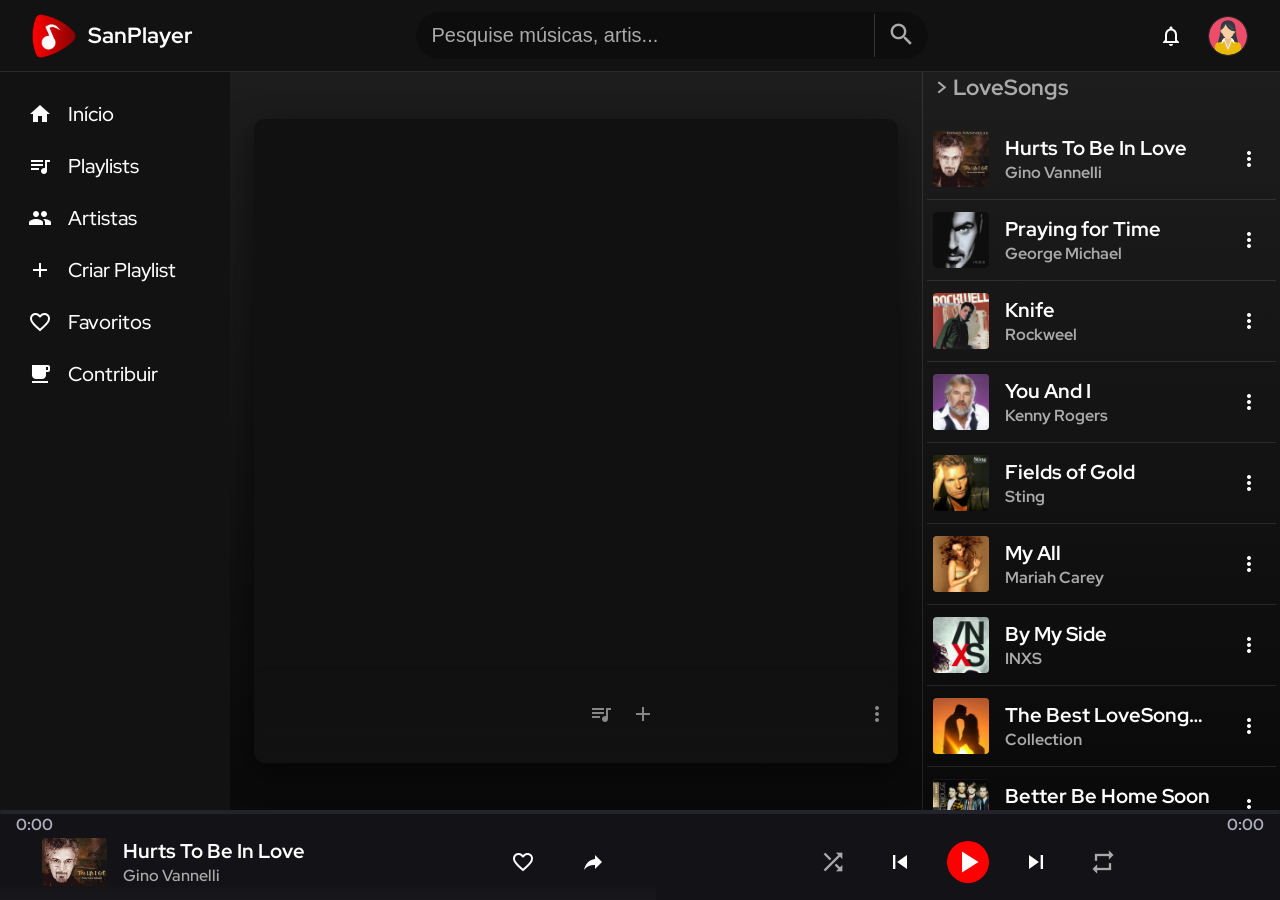
<file: index.html>
<!DOCTYPE html>
<html lang="pt-BR">

<head>
    <meta charset="UTF-8">
    <!--san-->
    <meta name="viewport" content="width=device-width, initial-scale=1, viewport-fit=cover">
    
    <title>SanPlayer</title>
    <meta name="description" content="Música para os seus ouvidos">
    <link rel="stylesheet" href="style.css">
    <link href="https://fonts.googleapis.com/icon?family=Material+Icons" rel="stylesheet">
    
    <link rel="stylesheet" href="https://fonts.googleapis.com/css2?family=Material+Symbols+Outlined:opsz,wght,FILL,GRAD@20..48,100..700,0..1,-25..0" />
    <!-- ICONES -->

    <link rel="icon" type="image/png" href="./icons/favicon-96x96.png" sizes="96x96" />
    <link rel="icon" type="image/svg+xml" href="./icons/favicon.svg" />
    <link rel="shortcut icon" href="./icons/favicon.ico" />
    <link rel="apple-touch-icon" sizes="180x180" href="./icons/apple-touch-icon.png" />

    <!-- PWA CONFIG -->
    
    <link rel="manifest" href="manifest.json" />

    <meta name="theme-color" content="#0f0f0f">
    <meta name="color-scheme" content="dark">
    <meta name="msapplication-navbutton-color" content="#0f0f0f">
    <meta name="apple-mobile-web-app-status-bar-style" content="black-translucent">
    <meta name="apple-mobile-web-app-capable" content="yes">
    <meta name="mobile-web-app-capable" content="yes">

    <!-- Facebook Meta Tags -->
    <meta property="og:url" content="https://waltemarcarneiro-code.github.io/">
    <meta property="og:type" content="website">
    <meta property="og:title" content="SanPlayer">
    <meta property="og:description" content="O seu player de música personalizado">
    <meta property="og:image" content="https://waltemarcarneiro-code.github.io/og-image.jpg">

    <!-- Twitter Meta Tags -->
    <meta name="twitter:card" content="summary_large_image">
    <meta property="twitter:domain" content="waltemarcarneiro-code.github.io">
    <meta property="twitter:url" content="https://waltemarcarneiro-code.github.io/">
    <meta name="twitter:title" content="SanPlayer">
    <meta name="twitter:description" content="O seu player de música personalizado">
    <meta name="twitter:image" content="https://waltemarcarneiro-code.github.io/og-image.jpg">

</head>

<body>

    <header class="app-header">
        <div class="header-logo">
            <button class="btn-hamburger" aria-label="Abrir menu">
                <i class="material-icons">menu</i>
            </button>
            <img src="logo.png" alt="SanPlayer" class="header-app-logo"/>
            <span>SanPlayer</span>
        </div>

        <div class="header-search">
            <form action="#">
                <input type="search" placeholder="Pesquise músicas, artis..." id="searchInput">
                <i class="material-icons search-icon">search</i>
            </form>
        </div>

        <div class="header-actions">
            <button class="btn-search-mobile" aria-label="Buscar">
                <i class="material-icons">search</i>
            </button>
            <button><i class="material-icons">notifications_none</i></button>
            <img id="userMenuButton" src="covers/user.jpg" alt="Avatar" class="profile-avatar">
        </div>
    </header>

    <div class="app-main-grid">

        <nav class="app-sidebar app-sidebar-mobile">
            <div class="sidebar-overlay"></div>
            <div class="sidebar-content">
                <ul class="sidebar-nav">

                    <li><a href="index.html"><i class="material-icons">home</i> Início</a></li>
                    <li><a href="#" id="link-playlists"><i class="material-icons">queue_music</i>
                            Playlists</a></li>
                    <li><a href="#" id="link-artistas"><i class="material-icons">people</i>Artistas</a></li>        
                    <li><a href="#" id="link-criar-playlist"><i class="material-icons">add</i>
                            Criar Playlist</a></li>
                    <li><a href="#" id="link-favoritos"><i class="material-icons">favorite_border</i>Favoritos</a></li>

                    <li><a href="#"><i class="material-icons">free_breakfast</i> Contribuir</a></li>

                </ul>
            </div>
        </nav>

        <main class="video-stage">
            <div class="video-wrapper">
                <div id="player" class="player-embed"></div>
                <div class="overlay-layer"></div>
            <!-- LEGENDAS -->
                <div class="overlay-layer-legendas">
                <button><i class="material-icons">queue_music</i></button>
                <button><i class="material-icons">add</i></button>
                <button><i class="material-icons">download</i></button>
                <button><i class="material-icons">more_vert</i></button>
                </div>
            </div>

        </main>

        <aside class="playlist-aside">
            <h2 class="title-pl">Playlist</h2>
            <div class="playlist-items"></div>
        </aside>
    </div>

    <footer class="app-player-footer">

        <div class="player-progress-area">
            <div class="progress">
                <input id="progressBar" class="progress-bar" type="range" min="0" max="100" value="0">
                <div class="progress-time-labels">
                    <span id="timeCurrent">0:00</span>
                    <span id="timeDuration">0:00</span>
                </div>
            </div>
        </div>

        <div class="footer-content-wrapper">

            <div class="footer-block block-info">
                <img src="covers/user.jpg" alt="Capa" class="current-thumb">
                <div class="current-details">
                    <span class="c-title">All I Want for Christmas Is You</span>
                    <span class="c-artist">Mariah Carey</span>
                </div>
                <div class="current-actions">
                    <button alt="favoritar" title="favoritar"><i class="material-icons">favorite_border</i></button>
                    <button alt="compartilhar" title="compartilhar"><i class="material-icons reply">reply</i></button>
                </div>
            </div>

            <div class="footer-block block-controls">
                <button><i class="material-icons shuffle-repeat">shuffle</i></button>
                <button><i class="material-icons">skip_previous</i></button>
                <button class="btn-play-pause">
                    <i class="material-icons">pause</i>
                </button>
                <button><i class="material-icons">skip_next</i></button>
                <button><i class="material-icons shuffle-repeat">repeat</i></button>
            </div>

        </div>
    </footer>

    <!-- MODAL DE PLAYLISTS -->
    <div id="playlistModal" class="modal">
        <div class="modal-content">
            <div class="modal-header">
                <h2>Playlists</h2>
                <button class="modal-close" id="closePlaylistModal" aria-label="Fechar">
                    <i class="material-icons">close</i>
                </button>
            </div>
            <div id="playlistCardsContainer" class="cards-grid"></div>
        </div>
    </div>

    <!-- MODAL DE ARTISTAS -->
    <div id="artistsModal" class="modal">
        <div class="modal-content">
            <div class="modal-header">
                <h2>Artistas</h2>
                <button class="modal-close" id="closeArtistsModal" aria-label="Fechar">
                    <i class="material-icons">close</i>
                </button>
            </div>
            <div id="artistsCardsContainer" class="cards-grid"></div>
        </div>
    </div>

    <!-- MODAL DE RESULTADOS DE BUSCA -->
    <div id="searchModal" class="modal">
        <div class="modal-content">
            <div class="modal-header">
                <h2 id="searchTitle">Resultados de busca</h2>
                <button class="modal-close" id="closeSearchModal" aria-label="Fechar">
                    <i class="material-icons">close</i>
                </button>
            </div>
            <div id="searchResultsContainer" class="search-results"></div>
        </div>
    </div>

    <!-- MODAL CRIAR PLAYLIST (bottom-sheet) -->
    <div id="createPlaylistModal" class="modal modal-bottom-sheet">
        <div class="modal-content bottom-sheet-content">
            <div class="modal-header modal-header--item">
                <h2 style="font-size:1.18rem;font-weight:700;">Criar Playlist</h2>
                <button class="modal-close" id="closeCreatePlaylistModal" aria-label="Fechar">
                    <i class="material-icons">close</i>
                </button>
            </div>
            <div class="modal-body">
                <form id="createPlaylistForm" autocomplete="off">
                    <div class="input-group">
                        <label for="newPlaylistName">Nome da playlist</label>
                        <input type="text" id="newPlaylistName" required placeholder="Digite o nome da playlist">
                    </div>
                    <div class="create-playlist-actions">
                        <button type="button" id="cancelCreatePlaylist" class="btn-secondary">Cancelar</button>
                        <button type="submit" class="btn-primary">Criar</button>
                    </div>
                </form>
            </div>
        </div>
    </div>

    <!-- MODAL MENU DO USUÁRIO -->
    <div id="userMenuModal" class="modal modal-bottom-sheet">
        <div class="modal-content bottom-sheet-content">
            <div class="modal-header">
                <h2>Minha Conta</h2>
                <button class="modal-close" id="closeUserMenuModal" aria-label="Fechar">
                    <i class="material-icons">close</i>
                </button>
            </div>
            <div class="modal-body">
                <ul class="user-menu-list">
                    <li><a href="#" id="userAccountBtn"><i class="material-icons">person</i><span>Minha conta</span></a>
                    </li>
                    <li><a href="#" id="userPlaylistsBtn"><i class="material-icons">library_music</i><span>Minhas
                                Playlists</span></a></li>
                    <li><a href="#" id="userFavoritesBtn"><i class="material-icons">favorite</i><span>Meus
                                favoritos</span></a></li>
                    <li><a href="#" id="top10Btn"><i class="material-icons">star</i><span>As 10 Mais ouvidas</span></a>
                    </li>
                </ul>
            </div>
        </div>
    </div>

    <!-- MODAL MINHAS PLAYLISTS (usuário) -->
    <div id="userPlaylistsModal" class="modal modal-bottom-sheet">
        <div class="modal-content bottom-sheet-content">
            <div class="modal-header">
                <h2>Minhas Playlists</h2>
                <button class="modal-close" id="closeUserPlaylistsModal" aria-label="Fechar">
                    <i class="material-icons">close</i>
                </button>
            </div>
            <div class="modal-body" id="userPlaylistsContainer">
            </div>
        </div>
    </div>

    <!-- MODAL OPÇÕES DO ITEM (kebab) - bottom sheet -->
    <div id="itemOptionsModal" class="modal modal-bottom-sheet">
        <div class="modal-content bottom-sheet-content">
            <div class="modal-header">
                <h2 id="itemOptionsTitle">Opções</h2>
                <button class="modal-close" id="closeItemOptionsModal" aria-label="Fechar">
                    <i class="material-icons">close</i>
                </button>
            </div>
            <div class="modal-body" id="itemOptionsBody">
                <!-- Conteúdo gerado dinamicamente -->
            </div>
        </div>
    </div>

    <!-- MODAL FEEDBACK (bottom-sheet) -->
    <div id="feedbackModal" class="modal modal-bottom-sheet">
        <div class="modal-content bottom-sheet-content">
            <div class="modal-body" id="feedbackContent"></div>
        </div>
    </div>

    <!-- MODAL EDITAR PLAYLIST (bottom-sheet) -->
    <div id="editPlaylistModal" class="modal modal-bottom-sheet">
        <div class="modal-content bottom-sheet-content">
            <div class="modal-header modal-header--item">
                <h2 style="font-size:1.18rem;font-weight:700;">Editar Playlist</h2>
                <button class="modal-close" id="editPlaylistCloseBtn" aria-label="Fechar">
                    <i class="material-icons">close</i>
                </button>
            </div>
            <div class="modal-body">
                <form id="editPlaylistForm" autocomplete="off">
                    <div class="input-group">
                        <label for="editPlaylistNameInput">Nome da playlist</label>
                        <input type="text" id="editPlaylistNameInput" required placeholder="Digite o novo nome">
                    </div>
                    <div class="create-playlist-actions">
                        <button type="button" id="editPlaylistCancelBtn" class="btn-cancel">Cancelar</button>
                        <button type="button" id="editPlaylistSaveBtn" class="btn-create">Salvar</button>
                    </div>
                </form>
            </div>
        </div>
    </div>

    <!-- ZOOM ALERT MODAL -->
    <div id="zoomAlertModal" class="zoom-alert-modal" style="display: none;">
        <div class="zoom-alert-content">
            <div class="zoom-alert-header">
                <i class="material-icons">zoom_in</i>
                <span>Modo zoom ativo</span>
            </div>
            <div class="zoom-alert-message">
                Use pinch out (dois dedos) para reduzir o zoom.
            </div>
            <div class="zoom-alert-actions">
                <button type="button" id="zoomUnderstandBtn" class="btn-primary">Entendi</button>
            </div>
        </div>
    </div>

    <!-- PWA INSTALL PROMPT MODAL (BOTTOM-SHEET) -->
    <div id="pwaInstallPromptModal" class="pwa-install-modal" style="display: none;">
        <div class="pwa-install-overlay"></div>
        <div class="pwa-install-content">
            <div class="pwa-install-header">
                <img src="logo.png" class="pwa-install-logo" alt="Ícone do app"/>
                <span>Instalar SanPlayer</span>
            </div>
            <div class="pwa-install-message">
                Adicione à sua tela inicial para melhor experiência de app nativo.
            </div>
            <div class="pwa-install-icon">
                <i class="material-symbols-outlined">download</i>
            </div>
            <div class="pwa-install-actions">
                <button type="button" id="pwaInstallCancelBtn" class="btn-secondary">Não agora</button>
                <button type="button" id="pwaInstallConfirmBtn" class="btn-primary">Adicionar</button>
            </div>
        </div>
    </div>

    <script src="https://www.youtube.com/iframe_api"></script>
    <script src="app.js"></script>

</body>

</html>
</file>
<file: style.css>
/* ==========================================================================
   1. CONFIGURAÃ‡Ã•ES DE FONTE E VARIÃVEIS
   ========================================================================== */

@font-face {
    font-family: 'Roboto';
    src: url('./fonts/Roboto-Regular.ttf') format('truetype');
    font-weight: 400;
    font-style: normal;
}

@font-face {
    font-family: 'Red Hat Display';
    src: url('./fonts/RedHatDisplay-Medium.ttf') format('truetype');
    font-weight: 500;
    font-style: normal;
}

@font-face {
    font-family: 'Red Hat Display';
    src: url('./fonts/RedHatDisplay-SemiBold.ttf') format('truetype');
    font-weight: 600;
    font-style: normal;
}

@font-face {
    font-family: 'Red Hat Display';
    src: url('./fonts/RedHatDisplay-Bold.ttf') format('truetype');
    font-weight: 700;
    font-style: normal;
}


:root {
    /* Paleta de Cores */
    --bg-main: #000000;
    --bg-surface: #121212;
    --bg-surface-light: #1e1e1e;
    --accent-red: #ff0000;
    --text-main: #ffffff;
    --text-dim: #aaaaaa;
    --border-rgba: rgba(255, 255, 255, 0.1);
    
    /* Gradient Background (YouTube Music Style) */
    --gradient-top: #1f1f1f;
    --gradient-bottom: #070707;

    /* Cores de Teste dos Blocos */
    --footer-block-1: #18181c;
    --footer-block-2: #121217;
    --footer-block-3: #23232b;
    --footer-border: #23232b;
    --footer-accent: #ff3b3b;

    /* Tipografia Fluida com Clamp (Mobile-First) */
    --font-xs: clamp(0.75rem, 1.5vw, 0.9rem);
    --font-sm: clamp(0.9rem, 2vw, 1rem);
    --font-md: clamp(1rem, 2.5vw, 1.25rem);
    --font-mt: clamp(1rem, 2.5vw, 1.25rem);
    --font-lg: clamp(1.1rem, 3vw, 1.4rem);
    --font-xl: clamp(1.3rem, 4vw, 1.8rem);

    /* Espaçamento Fluido com Clamp */
    --gap-xs: clamp(0.25rem, 1vw, 0.5rem);
    --gap-sm: clamp(0.5rem, 1.5vw, 0.75rem);
    --gap-md: clamp(0.75rem, 2vw, 1rem);
    --gap-fluid: clamp(0.5rem, 2vw, 1.5rem);
    --gap-lg: clamp(1rem, 3vw, 1.8rem);
    --padding-app: clamp(0.75rem, 2.5vw, 2rem);

    /* Dimensões Fluidas */
    --header-height: clamp(50px, 10vh, 72px);
    --footer-height: clamp(60px, 12vh, 100px);
    --btn-size: clamp(36px, 8vw, 48px);
    --icon-size: clamp(1.25rem, 3vw, 1.8rem);
    
    /* Hierarquia de Ícones (Proporção do Container) */
    --icon-size-main: clamp(1.75rem, 5vw, 2.25rem);      /* Play/Pause: 60% do container */
    --icon-size-sub: clamp(1.25rem, 3.5vw, 1.75rem);     /* Navegação: 50% do container */
    
    /* Touch Target e Feedback (YouTube Music Pattern) */
    --touch-target: 42px;                                 /* Minimum tap area */
    --feedback-color: rgba(255, 255, 255, 0.1);          /* Subtle highlight on hover/active */
    
    /* Button with Text Pattern */
    --btn-padding: clamp(0.75rem, 1.5vw, 1rem) clamp(1.25rem, 2.5vw, 1.5rem);
    --btn-border-radius: 8px;
    --btn-font-size: clamp(0.95rem, 2vw, 1.1rem);
    --btn-font-weight: 700;
    --btn-transition: background 0.2s ease, border-color 0.2s ease, color 0.2s ease;

    /* Z-Index Layer System */
    --z-main-content: 10;
    --z-header: 100;
    --z-footer: 999;
    --z-modal-backdrop: 2000;
    --z-modal-content: 2001;
    --z-sidebar: 3000;
    --z-sidebar-overlay: 3000;
    --z-modal-toast: 3001;
    --z-overlay-max: 5000;
    
    /* Keyboard Offset (ajustado dinamicamente pelo JS) */
    --keyboard-offset: 0px;
    
    --main-z-index: 10;
}


/* ==========================================================================
   2. RESET E ESTILOS GERAIS
   ========================================================================== */

*,
*::before,
*::after {
    margin: 0;
    padding: 0;
    box-sizing: border-box;
}

html, body {
    /*color-scheme: dark;*/
    background-color: #0f0f0f;
}

body {
    font-family: 'Red Hat Display', sans-serif;
    background: linear-gradient(180deg, var(--gradient-top) 0%, var(--gradient-bottom) 100%);
    background-attachment: fixed;
    color: var(--text-main);
    line-height: 1.4;
    overflow-x: hidden;
    min-height: 100vh; /* Fallback para navegadores antigos */
    min-height: 100dvh; /* Preferência em navegadores modernos */
    padding-top: env(safe-area-inset-top); /*san*/
    padding-bottom: env(safe-area-inset-bottom); /*san*/
    
}

/* Modal criar playlist (bottom-sheet) */
#createPlaylistModal .modal-header--item {
    border-bottom: none;
    padding-bottom: 0.2rem;
}

#createPlaylistModal .modal-body {
    padding: 1.2rem 1.2rem 1.5rem 1.2rem;
}

#createPlaylistModal .input-group {
    display: flex;
    flex-direction: column;
    gap: 0.55rem;
    margin-bottom: 1.3rem;
}

#createPlaylistModal label {
    font-size: 1.04rem;
    color: var(--text-dim);
    font-weight: 500;
    margin-bottom: 0.1rem;
}

#createPlaylistModal input[type="text"] {
    padding: 0.85rem 1rem;
    border-radius: 10px;
    border: 1.5px solid var(--border-rgba);
    background: var(--bg-surface-light);
    color: var(--text-main);
    font-size: 1.13rem;
    font-weight: 500;
    outline: none;
    transition: border 0.18s;
    box-shadow: 0 2px 8px rgba(0, 0, 0, 0.04);
}

#createPlaylistModal input[type="text"]:focus {
    border-color: var(--accent-red);
}

#createPlaylistModal .create-playlist-actions {
    display: flex;
    gap: 0.7rem;
    justify-content: center;
    margin-top: 0.5rem;
}


/* Playlists do usuÃ¡rio: linha clicÃ¡vel e contador destacado */
.user-playlist.user-playlist-clickable {
    display: flex;
    align-items: center;
    justify-content: space-between;
    padding: 1.05rem 1.2rem;
    border-bottom: 1px solid var(--border-rgba);
    cursor: pointer;
    font-size: 1.09rem;
    font-weight: 500;
    transition: background 0.18s;
    background: transparent;
}

.user-playlist.user-playlist-clickable:active {
    background: rgba(255, 0, 0, 0.07);
}

.user-playlist .playlist-name {
    flex: 1;
    min-width: 0;
    white-space: nowrap;
    overflow: hidden;
    text-overflow: ellipsis;
}

.playlist-count-circle {
    display: flex;
    align-items: center;
    justify-content: center;
    width: 36px;
    height: 36px;
    border-radius: 50%;
    background: #b71c1c;
    color: #fff;
    font-weight: 700;
    font-size: 1.08rem;
    margin-left: 1rem;
    flex-shrink: 0;
    box-shadow: 0 2px 8px rgba(0, 0, 0, 0.10);
}

/* Lista do menu do usuÃ¡rio (modal de perfil) */
.user-menu-list {
    list-style: none;
    margin: 0;
    padding: 0.2rem 0 0.2rem 0;
    display: flex;
    flex-direction: column;
    gap: 0;
}

.user-menu-list li {
    border-bottom: 1px solid var(--border-rgba);
}

.user-menu-list li:last-child {
    border-bottom: none;
}

.user-menu-list a {
    display: flex;
    align-items: center;
    gap: 1.1rem;
    font-size: 1.13rem;
    font-weight: 500;
    color: var(--text-main);
    text-decoration: none;
    padding: 1.05rem 1.2rem;
    transition: background 0.18s, color 0.18s;
    border-radius: 0;
}

.user-menu-list a:active {
    background: rgba(255, 255, 255, 0.04);
}

.user-menu-list i.material-icons {
    font-size: 1.45rem;
    color: var(--text-dim);
    flex-shrink: 0;
}

.user-menu-list span {
    flex: 1;
    min-width: 0;
    white-space: nowrap;
    overflow: hidden;
    text-overflow: ellipsis;
}

/* Bottom sheet para modal do kebab */
.modal-bottom-sheet {
    align-items: flex-end;
    justify-content: center;
    padding: 0;
}

.bottom-sheet-content {
    width: 100vw;
    max-width: 100vw;
    border-radius: 16px 16px 0 0;
    box-shadow: 0 -4px 24px rgba(0, 0, 0, 0.25);
    margin: 0;
    animation: bottomSheetUp 0.25s cubic-bezier(.4, 0, .2, 1);
    position: relative;
    bottom: 0;
}

    @media (max-width: 1023px) {
    .bottom-sheet-content {
        width: 100vw;
        max-width: 100vw;
        border-radius: 16px 16px 0 0;
    }
}

@keyframes bottomSheetUp {
    from {
        transform: translateY(100%);
    }

    to {
        transform: translateY(0);
    }
}

/* Header do modal de opÃ§Ãµes do item (kebab) */
/* Header do bottom-sheet: confortÃ¡vel, nativo, sem excessos */
.modal-header--item {
    display: flex;
    align-items: center;
    gap: 0.75rem;
    width: 100%;
    border-top-left-radius: 16px;
    border-top-right-radius: 16px;
    background: var(--bg-surface);
}

.modal-header--item .thumb {
    width: 56px;
    height: 56px;
    border-radius: 5px;
    object-fit: cover;
    flex-shrink: 0;
}

.modal-header--item .meta {
    flex: 1;
    display: flex;
    flex-direction: column;
    gap: 0.15rem;
    min-width: 0;
}

.modal-header--item .title {
    font-size: 1.1rem;
    font-weight: 700;
    white-space: nowrap;
    overflow: hidden;
    text-overflow: ellipsis;
    line-height: 1.2;
}

.modal-header--item .artist {
    font-size: 0.95rem;
    color: var(--text-dim);
    white-space: nowrap;
    overflow: hidden;
    text-overflow: ellipsis;
    line-height: 1.1;
}

.modal-header--item .modal-close {
    margin-left: auto;
    background: transparent;
    border: none;
    color: var(--text-dim);
    padding: 0;
    border-radius: 50%;
    width: 36px;
    height: 36px;
    display: flex;
    align-items: center;
    justify-content: center;
    flex-shrink: 0;
    transition: background 0.2s;
}

.modal-header--item .modal-close:active {
    background: rgba(255, 255, 255, 0.06);
}

/* Toast de feedback */
.toast-feedback {
    position: fixed;
    left: 50%;
    bottom: 120px;
    transform: translateX(-50%);
    background: #333;
    color: white;
    padding: clamp(0.75rem, 2vw, 1.5rem) clamp(1.5rem, 4vw, 2rem);
    border-radius: 12px;
    z-index: 3000;
    display: flex;
    align-items: center;
    gap: var(--gap-md);
    box-shadow: 0 4px 12px rgba(0, 0, 0, 0.3);
    animation: toastSlideUp 0.3s ease;
    width: auto;
    box-sizing: border-box;
}
.feedback-empty {
	display: flex;
    align-items: center;
    gap: var(--gap-md);
    padding: var(--gap-md);
    background: var(--footer-block-2);
    border-radius: 8px;
}

/* Artists modal: align to top but keep comfortable header spacing */
/* Mobile: ocupar tela inteira - sobrescrito na media query mobile */
/* Desktop: regras continuam na seÃ§Ã£o de desktop */

/* Header sizing: restore comfortable, professional dimensions */
.modal-header {
    padding: clamp(0.75rem, 2vw, 1.25rem) clamp(0.9rem, 2.5vw, 1.5rem);
    border-bottom: 1px solid var(--border-rgba);
    position: sticky;
    top: 0;
    z-index: 10;
    background: var(--bg-surface);
    flex-shrink: 0;
}

.toast-feedback.toast-mobile {
    left: 0;
    bottom: var(--keyboard-offset, 0px);
    transform: none;
    width: 100%;
    border-radius: 0;
    box-shadow: 0 -2px 8px rgba(0, 0, 0, 0.3);
    padding: var(--gap-md);
}

.toast-feedback .icon {
    width: clamp(36px, 8vw, 48px);
    height: clamp(36px, 8vw, 48px);
    border-radius: 50%;
    background: #b71c1c;
    color: white;
    display: flex;
    align-items: center;
    justify-content: center;
    font-weight: 700;
    font-size: clamp(1.1rem, 2vw, 1.3rem);
    flex-shrink: 0;
}

.toast-feedback .msg {
    font-size: var(--font-md);
    font-weight: 700;
}

/* Feedback Modal Bottom-Sheet */
#feedbackModal .modal-body {
    display: flex;
    flex-direction: column;
    align-items: center;
    justify-content: center;
    gap: 1rem;
    padding: 1.5rem;
    min-height: 150px;
}

.feedback-icon {
    width: 60px;
    height: 60px;
    border-radius: 50%;
    background: var(--accent-red);
    color: white;
    display: flex;
    align-items: center;
    justify-content: center;
    font-size: 1.8rem;
    font-weight: 700;
    box-shadow: 0 4px 12px rgba(0, 0, 0, 0.3);
}

.feedback-message {
    font-size: 1.15rem;
    font-weight: 600;
    text-align: center;
    line-height: 1.4;
    color: var(--text-main);
    max-width: 90%;
}

/* Separador visual para opções do modal */
.option-separator {
    height: 1px;
    background: var(--border-rgba);
    margin: 0;
    width: 100%;
}

/* === MOBILE: GRID VÃDEO + PLAYLIST === */
@media (max-width: 1023px) {
    .app-main-grid {
        flex-direction: column;
        position: fixed;
        top: var(--header-height);
        bottom: 0;
        left: 0;
        right: 0;
        width: 100vw;
        height: auto;
        overflow: hidden;
        z-index: var(--main-z-index);
        padding-bottom: var(--footer-height);
    }

    .video-stage {
        flex: 0 0 auto;
        width: 100vw;
        max-height: 40vh;
        min-height: 180px;
        overflow: hidden;
        display: flex;
        align-items: center;
        justify-content: center;
        padding: 0;
        position: relative;
    }

    .video-wrapper {
        width: 100vw;
        height: 100%;
        aspect-ratio: 16 / 9;
        max-height: 40vh;
        min-height: 180px;
        border-radius: 0;
    }

    .playlist-aside {
        flex: 1 1 auto;
        width: 100vw;
        min-height: 0;
        overflow-y: auto;
        /*background: var(--bg-surface);*/
        border-left: none;
        border-top: 1px solid var(--border-rgba);
        padding: 1rem 0rem;
        position: relative;
        z-index: 1;
    }

    .playlist-items {
        padding-bottom: 4rem;
    }

    /* Kebab button (menu) para itens da playlist */
    .kebab-btn {
        background: transparent;
        border: none;
        color: var(--text-dim);
        display: inline-flex;
        align-items: center;
        justify-content: center;
        border-radius: 50%;
        cursor: pointer;
        transition: background 0.2s ease, color 0.2s ease;
        min-width: var(--touch-target);
        min-height: var(--touch-target);
    }

    .kebab-btn:hover {
        background: var(--feedback-color);
        color: var(--text-main);
    }
    
    .kebab-btn:active {
        background: var(--feedback-color);
        color: var(--text-main);
    }

    /* Icon buttons (editar, remover, etc) */
    .icon-btn {
        background: transparent;
        border: none;
        color: var(--text-dim);
        min-width: var(--touch-target);
        min-height: var(--touch-target);
        display: inline-flex;
        align-items: center;
        justify-content: center;
        border-radius: 50%;
        cursor: pointer;
        padding: 0;
        transition: background 0.2s ease, color 0.2s ease;
    }

    .icon-btn:hover {
        background: var(--feedback-color);
        color: var(--text-main);
    }

    .icon-btn:active {
        background: var(--feedback-color);
        color: var(--text-main);
    }


    /* Modal base (simples) */
    .modal {
        display: none;
        position: fixed;
        z-index: 5000;
        left: 0;
        top: 0;
        width: 100%;
        height: 100%;
        background: rgba(0, 0, 0, 0.5);
        align-items: center;
        justify-content: center;
        padding: 0;
    }

    .modal.show {
        display: flex;
    }

    .modal-content {
        background: var(--bg-surface);
        border-radius: 8px;
        width: 100%;
        max-width: 640px;
        height: auto;
        max-height: 90vh;
        box-shadow: 0 10px 30px rgba(0, 0, 0, 0.6);
        overflow: hidden;
    }

    /* Playlists e Artistas modais: ocupar tela inteira no mobile */
    #playlistModal .modal-content,
    #artistsModal .modal-content {
        width: 100vw;
        height: 100dvh;
        max-width: 100%;
        max-height: 100dvh;
        border-radius: 0;
        box-shadow: none;
        display: flex;
        flex-direction: column;
        background: var(--bg-surface);
        overflow: hidden;
        animation: none;
    }

    #playlistModal,
    #artistsModal {
        align-items: stretch;
        justify-content: flex-start;
        padding: 0;
        margin: 0;
        top: 0;
        left: 0;
        z-index: 5000;
    }

    #playlistModal .modal-header,
    #artistsModal .modal-header {
        position: sticky;
        top: 0;
        flex-shrink: 0;
        z-index: 10;
        display: flex;
        align-items: center;
        justify-content: space-between;
        padding: 1.2rem;
        border-bottom: 1px solid var(--border-rgba);
        background: var(--bg-surface);
    }

    #playlistModal .modal-header h2,
    #artistsModal .modal-header h2 {
        font-size: var(--font-lg);
        margin: 0;
        color: var(--text-main);
    }

    #playlistModal .cards-grid,
    #artistsModal .cards-grid {
        flex: 1;
        display: grid;
        grid-template-columns: repeat(auto-fill, minmax(150px, 1fr));
        gap: 1.5rem;
        padding: 1.5rem;
        padding-bottom: clamp(4rem, 15vh, var(--footer-height));
        overflow-y: auto;
        width: 100%;
        min-height: 0;
    }

    /* Mobile modal header inherited from base .modal-header--item, no duplication needed */
    .modal-body {
        padding: 0;
    }

    .modal .modal-close {
        background: transparent;
        border: none;
        color: var(--text-dim);
    }

    /* Lista simples das playlists do usuÃ¡rio */
    #userPlaylistsContainer .user-playlist {
        padding: var(--gap-sm);
        border-bottom: 1px solid var(--border-rgba);
        display: flex;
        align-items: center;
        justify-content: space-between;
    }

    /* Pequenos ajustes para botÃµes nos modais */
    .modal-body input[type="text"] {
        width: 100%;
        padding: clamp(0.4rem, 1vw, 0.75rem);
        border-radius: 6px;
        border: 1px solid var(--border-rgba);
        background: transparent;
        color: var(--text-main);
    }

    .modal-body button {
        color: inherit;
        border: 1px solid var(--border-rgba);
        border-radius: 20px;
        transition: background 0.2s ease, border-color 0.2s ease;
        cursor: pointer;
    }

    .modal-body button:hover {
        background: var(--feedback-color);
        border-color: var(--text-dim);
    }

    .modal-body button:active {
        background: var(--feedback-color);
        border-color: var(--text-main);
    }

    /* Opções dentro do modal (kebab) */
    .option-row {
        display: flex;
        align-items: center;
        gap: 0.85rem;
        padding: 1.05rem 1.2rem;
        border-bottom: 1px solid var(--border-rgba);
        min-height: 56px;
        font-size: 1.04rem;
        box-sizing: border-box;
        transition: background 0.18s;
    }

    .option-row:last-child {
        border-bottom: none;
    }

    .option-row:active {
        background: rgba(255, 255, 255, 0.04);
    }

    .option-icon {
        width: 40px;
        height: 40px;
        border-radius: 50%;
        background: #18181a;
        display: inline-flex;
        align-items: center;
        justify-content: center;
        color: var(--text-main);
        flex-shrink: 0;
        font-size: 1.35rem;
    }

    .option-text {
        font-size: 1.04rem;
        font-weight: 600;
        line-height: 1.2;
    }

    /* Estado vazio simples */
    .empty-state {
        padding: 2rem;
        text-align: center;
        color: var(--text-dim);
        font-size: 1.05rem;
    }

    /* Corrige posicionamento do bottom-sheet */
    .modal-bottom-sheet .modal-content,
    .modal-bottom-sheet .bottom-sheet-content {
        position: fixed;
        left: 0;
        right: 0;
        bottom: var(--keyboard-offset, 0px);
        top: auto;
        margin: 0 auto;
        max-width: 100vw;
        width: 100vw;
        border-radius: 16px 16px 0 0;
        animation: bottomSheetUp 0.25s cubic-bezier(.4, 0, .2, 1);
        box-shadow: 0 -4px 24px rgba(0, 0, 0, 0.25);
        z-index: 3001;
    }
    
}


ul {
    list-style: none;
}

/* Button Base: All icon buttons use aspect-ratio for perfect geometry */
button {
    cursor: pointer;
    border: none;
    background: transparent;
    justify-content: center;
    display: flex;
    align-items: center;
    border-radius: 50%;
    color: inherit;
    transition: background 0.2s ease;
    
    /* Perfect icon centering */
    aspect-ratio: 1 / 1;
    line-height: 0;
    padding: 0;
    
    /* Touch Target: Minimum 42px */
    min-width: var(--touch-target);
    min-height: var(--touch-target);
}

button:hover {
    background: var(--feedback-color);
}

button:active {
    background: var(--feedback-color);
}

/* Button Patterns: Secondary (Cancel) e Primary (Create) */
.btn-secondary {
    background: transparent;
    border: 1px solid var(--border-rgba);
    color: var(--text-dim);
    padding: var(--btn-padding);
    border-radius: var(--btn-border-radius);
    font-size: var(--btn-font-size);
    font-weight: var(--btn-font-weight);
    cursor: pointer;
    transition: var(--btn-transition);
    display: inline-flex;
    align-items: center;
    justify-content: center;
    line-height: 1.2;
    aspect-ratio: auto;
    min-width: unset;
    min-height: unset;
}

.btn-secondary:hover {
    background: rgba(255, 255, 255, 0.04);
    border-color: var(--text-dim);
    color: var(--text-main);
}

.btn-secondary:active {
    background: rgba(255, 255, 255, 0.08);
    border-color: var(--text-main);
}

.btn-primary {
    background: var(--accent-red);
    border: none;
    color: #ffffff;
    padding: var(--btn-padding);
    border-radius: var(--btn-border-radius);
    font-size: var(--btn-font-size);
    font-weight: var(--btn-font-weight);
    cursor: pointer;
    transition: var(--btn-transition);
    display: inline-flex;
    align-items: center;
    justify-content: center;
    line-height: 1.2;
    aspect-ratio: auto;
    min-width: unset;
    min-height: unset;
    box-shadow: 0 2px 8px rgba(0, 0, 0, 0.2);
}

.btn-primary:hover {
    background: #cc0000;
    box-shadow: 0 4px 12px rgba(255, 0, 0, 0.3);
}

.btn-primary:active {
    background: #b71c1c;
    box-shadow: 0 2px 6px rgba(0, 0, 0, 0.3);
}

img {
    max-width: 100%;
    display: block;
    object-fit: cover;
}

/* ==========================================================================
   3. HEADER (NavegaÃ§Ã£o Superior)
   ========================================================================== */

.app-header {
    height: var(--header-height);
    display: flex;
    align-items: center;
    justify-content: space-between;
    padding: 0 var(--padding-app);
    background-color: var(--bg-surface);
    border-bottom: 1px solid var(--border-rgba);
    position: sticky;
    top: 0;
    z-index: 100;
    user-select: none;
}

.header-logo {
    display: flex;
    align-items: center;
    gap: var(--gap-sm);
    font-weight: bold;
    font-size: var(--font-lg);
}

.header-logo i {
    font-size: clamp(1.5rem, 3vw, 1.8rem);
}

/* Header App Logo - Responsive */
.header-app-logo {
    width: clamp(32px, 5vw, 44px);
    height: clamp(32px, 5vw, 44px);
    aspect-ratio: 1 / 1;
    object-fit: contain;
    flex-shrink: 0;
}

/* Header Search: Mobile-first base (hidden by default), shown on mobile overlay, visible on desktop */
.header-search {
    flex: 1;
    max-width: clamp(300px, 40vw, 600px);
    margin: 0 var(--gap-md);
}

.header-search form {
    background: transparent;
    border-radius: 0;
    padding: 0;
    display: flex;
    align-items: center;
    gap: 0;
    width: 100%;
    box-shadow: none;
}

/* YouTube-style asymmetric border-radius: outer edges 40px, inner edge straight */
.header-search input {
    background: transparent;
    border: none;
    border-right: 1px solid #333;
    color: var(--text-main);
    width: 100%;
    font-size: var(--font-md);
    padding: clamp(0.4rem, 1vw, 0.6rem) clamp(0.75rem, 2vw, 1rem);
    border-radius: 40px 0 0 40px;
    outline: none;
    transition: background 0.2s, color 0.2s;
    flex: 1;
}

.header-search input::placeholder {
    color: var(--text-dim);
    opacity: 1;
}

.header-search input:focus {
    background: rgba(255, 255, 255, 0.05);
    color: var(--text-main);
}

.header-search .search-icon {
    color: var(--text-dim);
    font-size: var(--icon-size);
    pointer-events: none;
    flex-shrink: 0;
    padding: clamp(0.4rem, 1vw, 0.6rem) clamp(0.5rem, 1.5vw, 0.75rem);
    border-radius: 0 40px 40px 0;
}

.header-actions {
    display: flex;
    align-items: center;
    gap: var(--gap-md);
}

.profile-avatar {
    width: clamp(32px, 7vw, 40px);
    height: clamp(32px, 7vw, 40px);
    border-radius: 50%;
    border: 1px solid var(--border-rgba);
}

/* ==========================================================================
   4. LAYOUT PRINCIPAL (Sidebar, VÃ­deo, Playlist)
   ========================================================================== */

.app-main-grid {
    width: 100vw;
    height: auto;
    box-sizing: border-box;
    position: fixed;
    top: var(--header-height);
    bottom: 0;
    left: 0;
    right: 0;
    display: flex;
    z-index: var(--main-z-index);
    overflow: hidden;
    padding-bottom: var(--footer-height);
}

@media (min-width: 1024px) {

    .app-sidebar {
        flex: 0 0 clamp(220px, 18vw, 260px);
        height: 100%;
        overflow-y: auto;
    }

    .video-stage {
        flex: 1 1 auto;
        height: 100%;
        overflow-y: auto;
        max-width: 70%;
    }

    .playlist-aside {
        flex: 0 0 clamp(260px, 28vw, 380px);
        height: 100%;
        overflow-y: auto;
    }
}

/* Sidebar */
.app-sidebar {
    padding: var(--gap-md);
    background-color: var(--bg-surface);
}

.sidebar-nav li a {
    display: flex;
    align-items: center;
    gap: var(--gap-md);
    padding: var(--gap-sm);
    color: var(--text-main);
    text-decoration: none;
    font-size: var(--font-md);
    border-radius: 0.5rem;
    transition: background 0.2s;
}

.sidebar-nav li a:active {
    background: rgba(255, 255, 255, 0.05);
}

/* Ãrea do VÃ­deo */
.video-stage {
    padding: var(--gap-fluid);
    display: flex;
    flex-direction: column;
    align-items: center;
    justify-content: center;
}

.video-wrapper {
    width: 100%;
    aspect-ratio: 1 / 1;
    /*aspect mobile*/
    background-color: #111;
    border-radius: 0.7rem;
    position: relative;
    overflow: hidden;
    box-shadow: 0 10px 30px rgba(0, 0, 0, 0.5);
}

.player-embed {
    width: 100%;
    height: 100%;
}

.video-wrapper img {
    width: 100%;
    height: 100%;
    filter: brightness(0.7);
}

.play-button-overlay {
    position: absolute;
    top: 50%;
    left: 50%;
    transform: translate(-50%, -50%);
    font-size: 5rem;
    color: rgba(255, 255, 255, 0.8);
}

/* Playlist Lateral */
.playlist-aside {
    padding: 0 0.25rem;
    border-left: 1px solid var(--border-rgba);
}

.playlist-aside h2 {
    margin-bottom: 1rem;
    font-size: var(--font-lg);
}

.playlist-item {
    display: flex;
    gap: var(--gap-md);
    align-items: center;
    padding: var(--gap-sm) clamp(0.2rem, 0.5vw, 0.5rem);
    border-bottom: 1px solid var(--border-rgba);
    cursor: pointer;
    transition: background 0.2s;
}

.playlist-item:active {
    background: rgba(255, 255, 255, 0.04);
}

.playlist-item .m-duration {
    margin-left: auto;
    color: var(--text-dim);
    font-size: var(--font-sm);
    white-space: nowrap;
}

.thumb-mini {
    width: clamp(2.5rem, 6vw, 3.5rem);
    height: auto;
    background: #333;
    border-radius: 4px;
    aspect-ratio: 1 / 1;
}

.playlist-info {
    flex: 1;
    overflow: hidden;
    display: flex;
    flex-direction: column;
    
}

.playlist-info .m-title {
    font-size: var(--font-mt);
    white-space: nowrap;
    overflow: hidden;
    text-overflow: ellipsis;
    font-weight: bold;
    display: block;
}

.playlist-info .m-artist {
    display: block;
    font-size: var(--font-sm);
    color: var(--text-dim);
    font-weight: bold;
    text-overflow: ellipsis;
    white-space: nowrap;
}

/* ==========================================================================
   4.5 SKELETON LOADING
   ========================================================================== */

.skeleton-loading {
    opacity: 0.6;
    cursor: not-allowed;
}

.skeleton {
    background: linear-gradient(90deg, #23232b 0%, #2d2d35 50%, #23232b 100%);
    background-size: 200% 100%;
    animation: skeleton-loading 1.5s infinite;
    display: block;
    border-radius: 4px;
}

@keyframes skeleton-loading {
    0% {
        background-position: 200% 0;
    }

    100% {
        background-position: -200% 0;
    }
}

.skeleton.thumb-mini {
    width: 3rem;
    height: auto;
    aspect-ratio: 4 / 3;
    border-radius: 4px;
}

.playlist-info-skeleton {
    flex: 1;
    display: flex;
    flex-direction: column;
    gap: 0.5rem;
    min-width: 0;
}

.skeleton-title {
    width: 70%;
    height: 1rem;
    border-radius: 4px;
}

.skeleton-artist {
    width: 50%;
    height: 0.75rem;
    border-radius: 4px;
}

.skeleton-duration {
    width: 40px;
    height: 0.75rem;
    margin-left: auto;
    border-radius: 4px;
}

/* ==========================================================================
   5. RODAPÃ‰ FIXO (Player)
   ========================================================================== */

.app-player-footer {
    position: fixed;
    bottom: 0;
    left: 0;
    width: 100%;
    background: linear-gradient(180deg, var(--footer-block-2) 80%, var(--footer-block-1) 100%);
    border-top: 1px solid var(--footer-border);
    display: flex;
    flex-direction: column;
    z-index: 999;
    transition: transform 0.2s ease;
}

/* Mover footer para cima quando teclado abre (se necessário via JS) */
.app-player-footer.keyboard-open {
    transform: translateY(calc(-1 * var(--keyboard-offset, 0px)));
}

/* Barra de Progresso no Topo do Footer */
.player-progress-area {
    width: 100%;
}

.progress {
    display: flex;
    flex-direction: column;
    gap: 0rem;
    /*espaco entre progresso e contadores*/

}

.progress-bar {
    width: 100%;
    appearance: none;
    height: 3px;
    border-radius: 999px;
    background: #23232b;
    /* Usar variÃ¡vel de progresso para controlar o preenchimento (restaura cor vermelha) */
    background-image: linear-gradient(to right, var(--accent-red) 0%, var(--accent-red) 100%);
    background-repeat: no-repeat;
    background-size: var(--progress-bar-fill, 0% 100%);
    outline: none;
    overflow: hidden;
    accent-color: var(--footer-accent);
    --progress: 0%;
    opacity: 1;
    transition: background-size 0.1s ease, opacity 0.2s ease;
    cursor: pointer;
}

.progress-bar.active {
    opacity: 1;
}

.progress-bar::-webkit-slider-thumb {
    -webkit-appearance: none;
    width: 0;
    height: 0;
    background: transparent;
    box-shadow: none;
}

.progress-bar::-moz-range-thumb {
    width: 0;
    height: 0;
    background: transparent;
    box-shadow: none;
}

.progress-bar::-moz-range-track {
    background: transparent;
    border: none;
}

.progress-time-labels {
    display: flex;
    justify-content: space-between;
    font-size: var(--font-sm);
    font-weight: bold;
    color: #b0b0c0;
    padding: 0 var(--gap-md);
}

/* Container dos Blocos Coloridos */
.footer-content-wrapper {
    display: flex;
    flex-direction: column;
    /* Mobile stack */
}

@media (min-width: 768px) {
    .footer-content-wrapper {
        flex-direction: row;
        /* Desktop side-by-side */
    }
}

.footer-block {
    flex: 1;
    display: flex;
    align-items: center;

    padding: 0px clamp(1rem, 2vw, 2.5rem) clamp(0.5rem, 1vw, 1.5rem);
}

/* Bloco 1: Informacao da musica */
.block-info {
    display: flex;
    align-items: center;
    gap: var(--gap-md);
    min-width: 0;
    margin: 0 1rem;
}

.current-thumb {
    width: clamp(50px, 6vw, 65px);
    aspect-ratio: 4 / 3;
    border-radius: 4px;
    flex-shrink: 0;
}

.current-details {
    flex: 1;
    min-width: 0;
    display: flex;
    flex-direction: column;
    
    position: relative;
    overflow: hidden;
    /* garantir clip interno */
}

.current-details .c-title {
    display: block;
    font-weight: bold;
    font-size: var(--font-mt);
    white-space: nowrap; /* Impede que o texto quebre linha */
    overflow: hidden;
    text-overflow: ellipsis;
    margin: 0;
    padding: 0;
    width: 100%;
    min-width: 0;
}

.current-details .c-title.marquee {
    animation: marquee-scroll-slow 15s linear infinite;
    text-overflow: clip;
    overflow: hidden;
    width: max-content;
}

@keyframes marquee-scroll-slow {
    0% {
        transform: translateX(0%);
    }

    100% {
        transform: translateX(-100%);
    }
}

.current-details .c-artist {
    display: block;
    font-size: var(--font-sm);
    color: var(--text-dim);
    font-weight: 600;
    white-space: nowrap;
}

.current-actions {
    margin-left: auto;
    display: flex;
    gap: var(--gap-lg);
    flex-shrink: 0;
}

.reply {
    transform: scaleX(-1);
}

/* Bloco 2: Controles de Playback */
.block-controls {
    background-color: var(--footer-block-2);
    justify-content: center;
    gap: clamp(1.5rem, 2vw, 2rem);
}

.shuffle-repeat {
    color: #aaa;
}

/* Indicador para repeat one mode */
.block-controls button.repeat-one-active>i::after {
    content: '1';
    position: absolute;
    font-size: 0.65rem;
    font-weight: bold;
    bottom: -3px;
    right: -3px;
    background: var(--accent-red);
    color: white;
    width: 16px;
    height: 16px;
    border-radius: 50%;
    display: flex;
    align-items: center;
    justify-content: center;
    line-height: 1;
}

.block-controls button.repeat-one-active {
    position: relative;
}

.block-controls button.repeat-one-active>i {
    position: relative;
}

.btn-play-pause {
    background-color: var(--accent-red);
    border-radius: 50%;
    display: flex;
    align-items: center;
    justify-content: center;
    place-items: center;
    aspect-ratio: 1 / 1;
    transition: background 0.2s ease;
}

.btn-play-pause:hover {
    background-color: var(--accent-red);
}

.btn-play-pause:active {
    background-color: var(--accent-red);
}

.btn-play-pause i {
    font-size: var(--icon-size-main);
    line-height: 0;
}

/* Botões de Navegação (skip, shuffle, repeat) */
.block-controls button:not(.btn-play-pause) i {
    font-size: var(--icon-size-sub);
    line-height: 0;
}

/* ==========================================================================
   6. RESPONSIVIDADE ADICIONAL
   ========================================================================== */

@media (max-width: 1023px) {
    .app-sidebar {
        display: none;
    }

    .footer-content-wrapper {
        gap: 0;
        margin-bottom: 0.5rem;
    }

    .footer-block {
        padding: 0 clamp(0.1rem, 0.5vw, 0.5rem);
    }

    .current-thumb {
        width: clamp(36px, 10vw, 48px);
        aspect-ratio: 1 / 1;
    }

    .block-controls {
        margin: var(--gap-sm);
        gap: clamp(0.75rem, 2vw, 1.5rem);
    }

    .block-controls button {
        width: clamp(44px, 10vw, 56px);
        height: clamp(44px, 10vw, 56px);
    }

    .btn-play-pause {
        width: clamp(52px, 12vw, 64px);
        height: clamp(52px, 12vw, 64px);
        background-color: var(--accent-red);
    }

    .btn-play-pause:hover,
    .btn-play-pause:active {
        background-color: var(--accent-red);
        opacity: 0.8;
    }

    .btn-play-pause i {
        font-size: clamp(1.8rem, 4vw, 2.5rem);
    }

    .block-controls button:not(.btn-play-pause) i {
        font-size: clamp(1.8rem, 3.2vw, 2rem);
    }

    .playlist-item {
        padding: var(--gap-sm) clamp(1rem, 3vw, 1rem);
    }
}

/* ===== MOBILE HEADER SEARCH OVERLAY ===== */
@media (max-width: 1023px) {
    .header-search {
        display: none;
    }

    .header-actions .btn-search-mobile {
        display: flex;
        color: var(--text-dim);
        font-size: clamp(1.3rem, 3vw, 1.8rem);
        transition: color 0.2s;
        background: none;
        border: none;
    }

    .header-actions .btn-search-mobile:active {
        color: var(--text-main);
    }

    .header-search.show-search {
        position: fixed;
        top: 0;
        left: 0;
        right: 0;
        width: 100vw;
        height: var(--header-height);
        background: var(--bg-surface);
        z-index: 2000;
        display: flex;
        align-items: center;
        justify-content: center;
        padding: 0;
        margin: 0;
    }

    .header-search.show-search form {
        width: clamp(85vw, 90vw, 95vw);
        background: var(--bg-surface-light);
        border-radius: clamp(1.5rem, 3vw, 2rem);
        padding: clamp(0.3rem, 1vw, 0.5rem) clamp(0.8rem, 2vw, 1.2rem);
        box-shadow: 0 2px 12px rgba(0, 0, 0, 0.5);
        display: flex;
        align-items: center;
        gap: 0;
    }

    .header-search.show-search input {
        flex: 1;
        font-size: clamp(0.95rem, 2vw, 1.1rem);
        padding: clamp(0.4rem, 1vw, 0.6rem) clamp(0.8rem, 2vw, 1rem);
        background: transparent;
        border-radius: 0;
    }

    .header-search.show-search input::placeholder {
        color: var(--text-dim);
    }

    .header-search.show-search .search-icon {
        color: var(--text-dim);
        font-size: clamp(1.2rem, 2.5vw, 1.5rem);
        padding: clamp(0.4rem, 1vw, 0.6rem) clamp(0.5rem, 1.5vw, 0.75rem);
    }
}

/* ===== DESKTOP: HEADER SEARCH (1024px+) ===== */
@media (min-width: 1024px) {
    .header-search {
        display: flex;
        flex: 1;
        max-width: clamp(300px, 40vw, 600px);
        margin: 0 var(--gap-md);
    }

    .header-search form {
        width: 100%;
        background: rgba(0,0,0,0.3);
        border-radius: 25px;
    }

    .header-actions .btn-search-mobile {
        display: none;
    }
}

/* ===== DESKTOP: HAMBURGER BUTTON (1024px+) ===== */
@media (min-width: 1024px) {
    .btn-hamburger {
        display: none;
    }
}

/* ===== MOBILE: HAMBURGER BUTTON (max 1023px) ===== */
@media (max-width: 1023px) {
    .btn-hamburger {
        display: flex;
        color: var(--text-dim);
        font-size: clamp(1.3rem, 3vw, 1.8rem);
        background: none;
        transition: color 0.2s;
    }

    .btn-hamburger:active {
        color: var(--text-main);
    }
}

/* ===== MOBILE SIDEBAR ===== */
@media (max-width: 1023px) {
    .app-sidebar {
        position: fixed;
        top: var(--header-height);
        left: -270px;
        width: 270px;
        height: calc(100dvh - var(--header-height));
        background: var(--bg-surface);
        box-shadow: 2px 0 16px rgba(0, 0, 0, 0.667);
        z-index: 1000;
        transition: left 0.25s cubic-bezier(0.4, 0, 0.2, 1);
        overflow-y: auto;
        padding: clamp(0.5rem, 2vw, 1rem);
        display: block;
    }

    .app-sidebar.show {
        left: 0;
    }

    .sidebar-overlay {
        position: fixed;
        top: 0;
        left: 0;
        width: 100vw;
        height: 100dvh;
        background: rgba(0, 0, 0, 0.667);
        z-index: 3000;
        opacity: 0;
        pointer-events: none;
        transition: opacity 0.2s cubic-bezier(0.4, 0, 0.2, 1);
    }

    .sidebar-overlay.show {
        opacity: 1;
        pointer-events: all;
    }
}

@media (min-width: 1024px) {
    .app-sidebar {
        position: static;
        width: auto;
        height: auto;
        box-shadow: none;
        display: block;
        left: 0;
    }

    .sidebar-overlay {
        display: none;
    }
}

/* ==========================================================================
   ZOOM ALERT MODAL
   ========================================================================== */

.zoom-alert-modal {
    position: fixed;
    top: 0;
    left: 0;
    width: 100vw;
    height: 100dvh;
    background: rgba(0, 0, 0, 0.5);
    display: flex;
    align-items: center;
    justify-content: center;
    z-index: 9999;
    animation: fadeIn 0.3s ease-out;
}

.zoom-alert-content {
    background: var(--bg-surface);
    border-radius: clamp(12px, 3vw, 16px);
    padding: clamp(1.5rem, 4vw, 2rem);
    max-width: clamp(280px, 85vw, 400px);
    box-shadow: 0 8px 32px rgba(0, 0, 0, 0.3);
    animation: slideUp 0.3s ease-out;
}

.zoom-alert-header {
    display: flex;
    align-items: center;
    gap: clamp(0.75rem, 2vw, 1rem);
    margin-bottom: clamp(1rem, 2vw, 1.5rem);
    color: var(--text-main);
}

.zoom-alert-header i {
    font-size: clamp(1.5rem, 3vw, 2rem);
    color: var(--accent-red);
}

.zoom-alert-header span {
    font-size: var(--font-lg);
    font-weight: 600;
}

.zoom-alert-message {
    font-size: var(--font-sm);
    color: var(--text-dim);
    margin-bottom: clamp(1.5rem, 3vw, 2rem);
    line-height: 1.5;
}

.zoom-alert-actions {
    display: flex;
    gap: clamp(0.75rem, 2vw, 1rem);
    justify-content: flex-end;
}

.zoom-alert-actions button {
    flex: 1;
    min-width: 100px;
}

@keyframes fadeIn {
    from {
        opacity: 0;
    }
    to {
        opacity: 1;
    }
}

@keyframes slideUp {
    from {
        transform: translateY(20px);
        opacity: 0;
    }
    to {
        transform: translateY(0);
        opacity: 1;
    }
}

.title-pl {
    font-size: var(--font-lg);
    margin-bottom: 1.4rem;
    margin-left: 0.5rem;
    color: var(--text-dim);
}

/* ==========================================================================
   7. MODAL E CARDS
   ========================================================================== */

.modal {
    display: none;
    position: fixed;
    top: 0;
    left: 0;
    width: 100%;
    height: 100%;
    background: rgba(0, 0, 0, 0.5);
    z-index: 5000;
    align-items: flex-end;
    justify-content: center;
}

.modal.show {
    display: flex;
    animation: fadeIn 0.3s ease;
}

.modal-content {
    background: var(--bg-surface);
    border-radius: 16px 16px 0 0;
    width: 100%;
    min-width: 100vw;
    height: auto;
    overflow-y: auto;
    box-shadow: 0 -4px 20px rgba(0, 0, 0, 0.5);
    animation: slideUpModal 0.4s cubic-bezier(0.25, 0.46, 0.45, 0.94);
}

@keyframes fadeIn {
    from {
        background: rgba(0, 0, 0, 0);
    }

    to {
        background: rgba(0, 0, 0, 0.5);
    }
}

@keyframes slideUpModal {
    from {
        transform: translateY(100%);
    }

    to {
        transform: translateY(0);
    }
}

.modal-header {
    position: sticky;
    top: 0;
    background: var(--bg-surface);
    z-index: 1;
    display: flex;
    justify-content: space-between;
    align-items: center;
    border-bottom: 1px solid var(--border-rgba);
    padding: 1rem;
    width: 100%;
    box-sizing: border-box;
}

.modal-header h2 {
    font-size: var(--font-lg);
    margin: 0;
}

.option-row {
    display: flex;
    align-items: center;
    gap: 1rem;
    padding: 1rem 1.2rem;
    border-bottom: 1px solid var(--border-rgba);
    transition: background 0.2s;
}

.option-row:hover {
    background: rgba(255, 255, 255, 0.05);
}

.option-icon {
    width: 44px;
    height: 44px;
    border-radius: 50%;
    background: #0f0f10;
    display: flex;
    align-items: center;
    justify-content: center;
    color: var(--text-main);
    flex-shrink: 0;
}

.option-text {
    font-size: 1.05rem;
    font-weight: 600;
    flex: 1;
}

.modal-close {
    background: none;
    border: none;
    color: var(--text-dim);
    font-size: 1.5rem;
    cursor: pointer;
    padding: 0;
    display: flex;
    align-items: center;
    justify-content: center;
}

.modal-close:hover {
    color: var(--accent-red);
}

.cards-grid {
    display: grid;
    grid-template-columns: repeat(auto-fill, minmax(150px, 1fr));
    gap: 1.5rem;
    margin-top: 1rem;
    padding: 0 1.25rem;
}

@media (min-width: 768px) {
    .cards-grid {
        grid-template-columns: repeat(auto-fill, minmax(200px, 1fr));
        gap: 2rem;
        padding: 0 2rem;
    }
}

@media (min-width: 1440px) {
    .cards-grid {
        grid-template-columns: repeat(auto-fill, minmax(220px, 1fr));
        gap: 2rem;
        padding: 0 2rem;
    }
}

.card {
    border-radius: 0.5rem;

    cursor: pointer;
    transition: transform 0.2s, box-shadow 0.2s;
    background: var(--bg-surface-light);
}

.card:hover {
    transform: scale(1.05);
    box-shadow: 0 8px 20px rgba(255, 0, 0, 0.3);
}

.card-image {
    width: 100%;
    aspect-ratio: 1 / 1;
    background: #333;
    object-fit: cover;
}

.card-body {
    padding: 1rem;
}

.card-title {
    font-weight: bold;
    font-size: var(--font-md);
    margin-bottom: 0.5rem;
    display: -webkit-box;
    -webkit-line-clamp: 1;
    line-clamp: 1;
    -webkit-box-orient: vertical;
    overflow: hidden;
    word-break: break-word;
}

.card-subtitle {
    font-size: var(--font-sm);
    color: var(--text-dim);
}

.search-results {
    display: grid;
    grid-template-columns: repeat(auto-fill, minmax(120px, 1fr));
    gap: 1rem;
    margin-top: 1rem;
    padding: 1rem;
}

@media (min-width: 768px) {
    .search-results {
        grid-template-columns: repeat(auto-fill, minmax(150px, 1fr));
        gap: 1.5rem;
    }
}

.no-results {
    text-align: center;
    padding: 2rem;
    color: var(--text-dim);
}

/* ==========================================================================
   8. ANIMAÃ‡Ã•ES TOAST
   ========================================================================== */

@keyframes toastSlideUp {
    from {
        transform: translateX(-50%) translateY(20px);
        opacity: 0;
    }

    to {
        transform: translateX(-50%) translateY(0);
        opacity: 1;
    }
}

@keyframes toastSlideDown {
    from {
        transform: translateX(-50%) translateY(0);
        opacity: 1;
    }

    to {
        transform: translateX(-50%) translateY(20px);
        opacity: 0;
    }
}

@media (max-width: 640px) {
    .modal-content {
        max-height: 70vh;
        border-radius: 12px 12px 0 0;
    }
}

/* Manter search modal centered */
#searchModal {
    align-items: center;
}

/* Search modal: permitir altura dinâmica para resultados */
@media (min-width: 641px) {
    #searchModal .modal-content {
        height: auto;
        max-height: 80vh;
        display: flex;
        flex-direction: column;
    }

    #searchModal .search-results {
        flex: 1;
        overflow-y: auto;
        padding: 1.5rem;
    }
}


/* Estilos para os botÃµes de adicionar/remover no modal de opÃ§Ãµes do item */
.btn-add,
.btn-remove {
    padding: 0.5rem 1rem;
    border-radius: 6px;
    font-size: 0.9rem;
    font-weight: 600;
    border: none;
    cursor: pointer;
    transition: background 0.2s, color 0.2s;
    flex-shrink: 0;
}

.btn-add {
    background: var(--accent-red);
    color: #fff;
}

.btn-add:hover {
    background: #b71c1c;
}

.btn-remove {
    background: transparent;
    color: var(--text-dim);
    border: 1px solid var(--border-rgba);
}

.btn-remove:hover {
    background: rgba(255, 255, 255, 0.05);
    color: var(--text-main);
}

/* Estilo para a linha da playlist no modal */
.playlist-item-row {
    display: flex;
    align-items: center;
    justify-content: space-between;
    padding: clamp(0.75rem, 2vw, 1.5rem);
    border-bottom: 1px solid var(--border-rgba);
    transition: background 0.2s;
    cursor: pointer;
}

.playlist-item-row:hover {
    background: rgba(255, 255, 255, 0.03);
}

.playlist-content-wrapper {
    display: flex;
    align-items: center;
    gap: var(--gap-md);
    flex: 1;
    min-width: 0;
}

.playlist-name {
    flex: 1;
    font-size: var(--font-md);
    font-weight: 500;
    color: var(--text-main);
    min-width: 0;
    overflow: hidden;
    text-overflow: ellipsis;
    white-space: nowrap;
}

.playlist-count-badge {
    display: flex;
    align-items: center;
    justify-content: center;
    width: clamp(28px, 6vw, 36px);
    height: clamp(28px, 6vw, 36px);
    border-radius: 50%;
    background: var(--accent-red);
    color: #fff;
    font-weight: 600;
    font-size: clamp(0.85rem, 1.5vw, 1rem);
    line-height: 0;
    flex-shrink: 0;
}

.playlist-actions-wrapper {
    display: flex;
    gap: var(--gap-sm);
    flex-shrink: 0;
    margin-left: 0.5rem;
}

/* Desktop: tornar modais fullscreen (exceto mobile) */
@media (min-width: 641px) {
    .modal {
        
        padding: 0;
        /* remover padding para full bleed */
        justify-content: center;
    }

    .modal-content {
        max-width: 100%;
        width: 100%;
        height: 100dvh;
        max-height: 100dvh;
        border-radius: 0;
        /* bordas retas em fullscreen */
        box-shadow: none;
        overflow-y: auto;
        display: flex;
        flex-direction: column;
    }

    /* Ajustes de espaÃ§amento interno para header/body quando em fullscreen */
    .modal-header {
        padding: 1.5rem 1.5rem;
        position: sticky;
        top: 0;
        border-bottom: 1px solid var(--border-rgba);
    }

    .modal-body {
        padding: 0;
        flex: 1 1 auto;
        overflow-y: auto;
    }

    /* NÃ£o forÃ§ar fullscreen nos bottom-sheets (kebab, create) */
    .modal.modal-bottom-sheet .modal-content,
    .modal.modal-bottom-sheet .bottom-sheet-content {
        max-height: 60vh;
        height: auto;
        border-radius: 16px 16px 0 0;
        box-shadow: 0 -4px 24px rgba(0, 0, 0, 0.25);
    }
}

/* Playlists e Artistas: ocupar 100% da tela em mobile, tamanho apropriado em desktop */
@media (min-width: 641px) {

    #playlistModal,
    #artistsModal {
        align-items: center;
        justify-content: center;
        padding: 1rem;
        z-index: 5000;
    }

    #playlistModal .modal-header,
    #artistsModal .modal-header {
        position: sticky;
        top: 0;
        flex-shrink: 0;
        z-index: 10;
        border-radius: 16px 16px 0 0;
    }

    #artistsModal {
        align-items: center;
    }

    #artistsModal .modal-content {
        margin-top: 0;
    }

    .cards-grid {
        display: grid;
        grid-template-columns: repeat(auto-fill, minmax(200px, 1fr));
        gap: 2rem;
        padding: 2rem;
    }
}
/* ==========================================================================
   9. ESTILOS ESPECIAIS PARA VÃDEO (OVERLAYS, LEGENDAS)
   ========================================================================== */

    .overlay-layer {
    position: absolute;
    top: 0;
    left: 0;
    width: 100%;
    height: 100%;
    z-index: 10; /* Garante que fique acima do vídeo/conteúdo */
    /* Opcional: para centralizar conteúdo dentro da camada sobreposta */
    display: flex;
    align-items: center;
    justify-content: center;
}

/* OVERLAY LEGENGA SAN */
    .overlay-layer-legendas {
    position: absolute;
    bottom: 0;
    left: 0;
    width: 100%;
    height: 15%;
    z-index: 10;
    display: flex;
    align-items: center;
    justify-content: flex-end;
    background: linear-gradient(0deg,rgba(19, 19, 19, 0.5) 0%, rgba(0, 0, 0, 0) 100%);
    backdrop-filter: blur(3px);
    color: rgba(255, 255, 255, 0.5);
}

/* ==========================================================================
   PWA INSTALL PROMPT MODAL (BOTTOM-SHEET)
   ========================================================================== */

.pwa-install-modal {
    position: fixed;
    top: 0;
    left: 0;
    width: 100vw;
    height: 100dvh;
    z-index: 9997;
    display: flex;
    align-items: flex-end;
    justify-content: center;
}

.pwa-install-overlay {
    position: absolute;
    top: 0;
    left: 0;
    width: 100%;
    height: 100%;
    background: rgba(0, 0, 0, 0.5);
    animation: fadeIn 0.3s ease-out;
}

.pwa-install-content {
    position: relative;
    background: var(--bg-surface);
    border-radius: clamp(12px, 3vw, 16px) clamp(12px, 3vw, 16px) 0 0;
    width: 100%;
    max-width: 100%;
    padding: clamp(1.5rem, 4vw, 2.25rem);
    box-shadow: 0 -8px 32px rgba(0, 0, 0, 0.4);
    animation: slideUpInstall 0.4s cubic-bezier(0.25, 0.46, 0.45, 0.94);
    display: flex;
    flex-direction: column;
    gap: clamp(1rem, 2.5vw, 1.75rem);
}

.pwa-install-header {
    display: flex;
    align-items: center;
    gap: clamp(0.75rem, 1.5vw, 1rem);
    color: var(--text-main);
}

.pwa-install-header i {
    font-size: clamp(1.5rem, 3vw, 2rem);
}

.pwa-install-header span {
    font-size: var(--font-lg);
    font-weight: 600;
}

.pwa-install-message {
    font-size: var(--font-md);
    color: var(--text-dim);
    line-height: 1.5;
}

.pwa-install-icon {
    display: flex;
    justify-content: center;
    padding: clamp(1rem, 2vw, 1.5rem) 0;
}

.pwa-install-icon i {
    font-size: clamp(3rem, 8vw, 4rem);
    color: var(--text-main);
    animation: float 2s ease-in-out infinite;
}

@keyframes float {
    0%, 100% {
        transform: translateY(0);
    }
    50% {
        transform: translateY(-8px);
    }
}

@keyframes slideUpInstall {
    from {
        transform: translateY(100%);
        opacity: 0;
    }
    to {
        transform: translateY(0);
        opacity: 1;
    }
}

.pwa-install-actions {
    display: flex;
    gap: clamp(0.75rem, 2vw, 1rem);
    width: 100%;
}

.pwa-install-actions button {
    flex: 1;
    min-width: 80px;
}

@media (min-width: 768px) {
    .pwa-install-content {
        max-width: 450px;
        border-radius: clamp(12px, 3vw, 16px);
        margin-bottom: 2rem;
    }
}

/* PWA Install Logo - Responsive */
.pwa-install-logo {
    width: clamp(40px, 8vw, 56px);
    height: auto;
    aspect-ratio: 1 / 1;
    object-fit: contain;
    flex-shrink: 0;
}

.material-symbols-outlined {
  font-weight: 400; 
}
</file>
